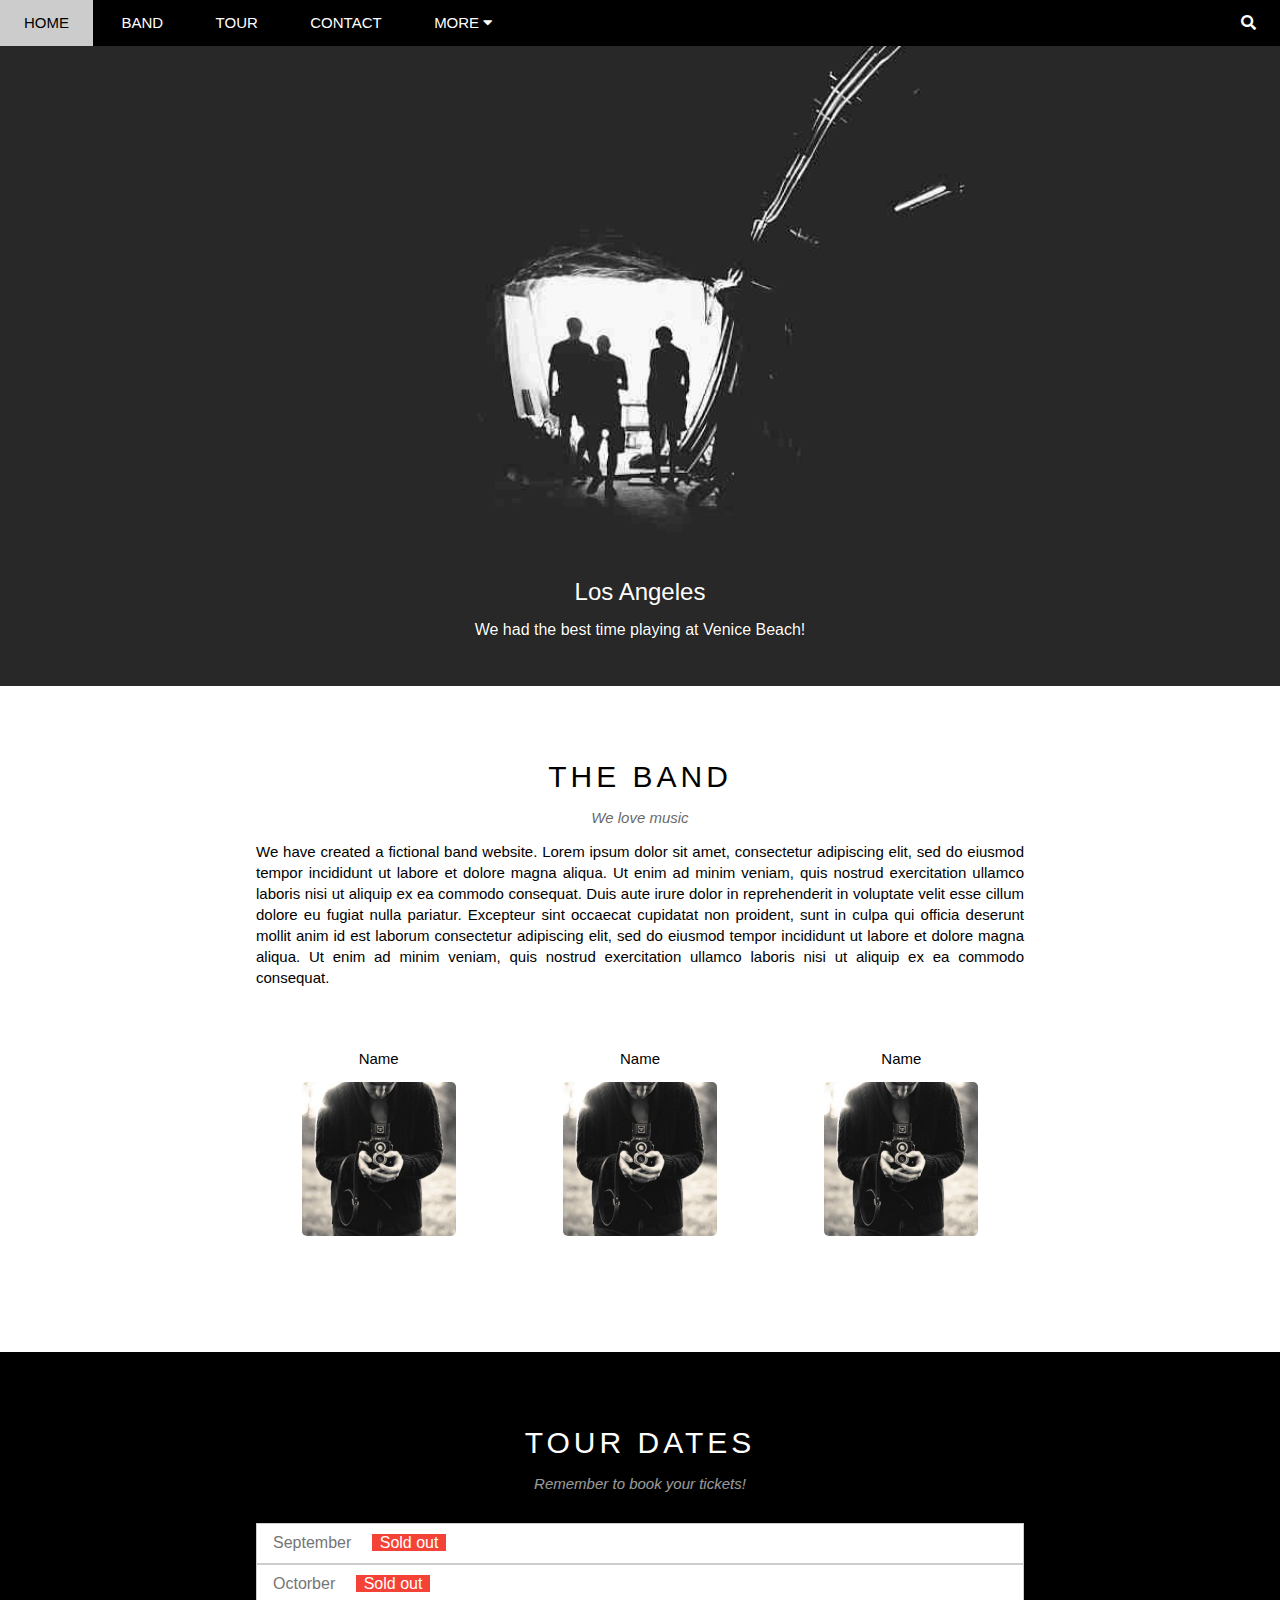
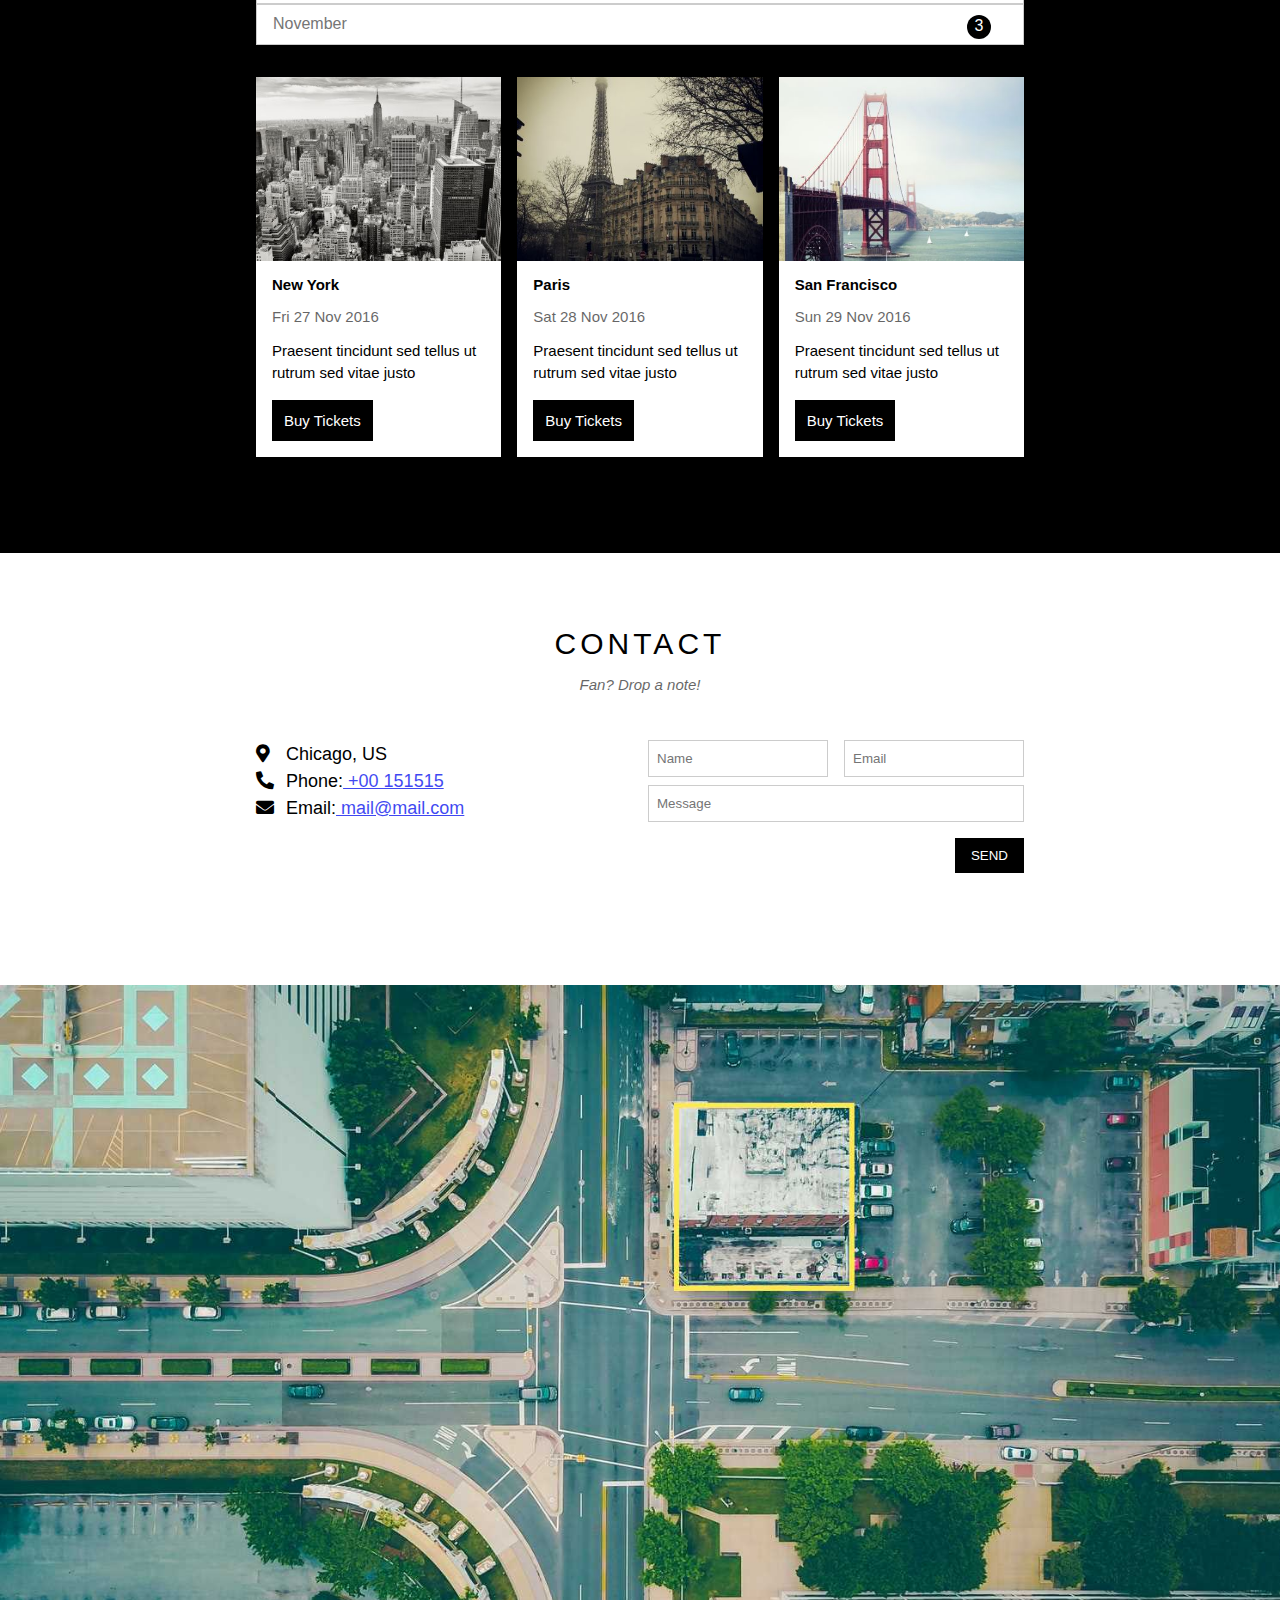
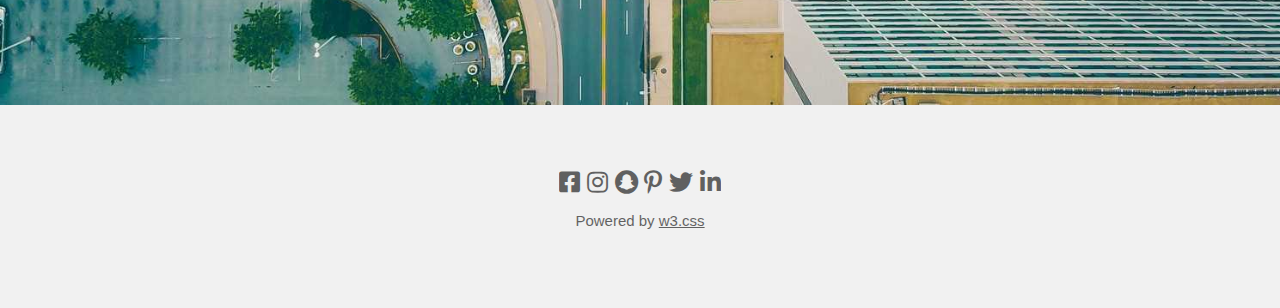
<file: index.html>
<!DOCTYPE html>
<html lang="en">
<head>
  <meta charset="UTF-8">
  <meta http-equiv="X-UA-Compatible" content="IE=edge">
  <meta name="viewport" content="width=device-width, initial-scale=1.0">
  <title>THE BAND</title>
 <link rel="stylesheet" href="https://cdnjs.cloudflare.com/ajax/libs/font-awesome/5.15.3/css/all.min.css" type="text/css">
  <link rel="stylesheet" href="file.css/style2.css">
  <link rel="stylesheet" href="file.css/reposive.css">
  <style>
    #slider{
    margin-top: 46.4px;
padding-top: 50%;
background-image: url(file.img/slider1.jpg);
background-size: cover;
background-position: top center;
position: relative;
}
.slider-content{
position: absolute;
text-align: center;
width:100%;
bottom: 32px;
}


  </style>
</head>
<body>
  <div id="main">
    <!-- header -->
    <div id="header">
       <ul id="nav">
         <li><a href="#">Home</a></li>
         <li><a href="#about">Band</a></li>
         <li><a href="#tour">Tour</a></li>
         <li><a href="#contact">Contact</a></li>
         <li><a href="#">More
          <i class="fas fa-caret-down"></i>
         </a>
          <ul class="subnav">
            <li><a href="#">Merchanise</a></li>
            <li><a href="#">Extra</a></li>
            <li><a href="#">Media</a></li>
          </ul>


        </li>
       </ul>
       <div class="btn-search">
        <i class="fas fa-search"></i>
       </div>
       <div id="mobile-menu" class="mobile-menu">
        <i class="fas fa-bars"></i>
       </div>
    </div>
    <!-- slider -->
    <div id="slider">
      <div class="slider-content">
        <h3 class="slider-heading">Los Angeles</h3>
      <p class="slider-text">We had the best time playing at Venice Beach!</p>
     
      </div>

    </div>
    <!-- content -->
    <div id="content">
  <!-- about -->
  <div id="about" class="content-section">
    <h2 class="section-heading txt-align">THE BAND</h2>
    <p class="section-slogan txt-align">We love music</p>
    <p class="section-text">We have created a fictional band website. Lorem ipsum dolor sit amet, consectetur adipiscing elit, sed do eiusmod tempor incididunt ut labore et dolore magna aliqua. Ut enim ad minim veniam, quis nostrud exercitation ullamco laboris nisi ut aliquip ex ea commodo consequat. Duis aute irure dolor in reprehenderit in voluptate velit esse cillum dolore eu fugiat nulla pariatur. Excepteur sint occaecat cupidatat non proident, sunt in culpa qui officia deserunt mollit anim id est laborum consectetur adipiscing elit, sed do eiusmod tempor incididunt ut labore et dolore magna aliqua. Ut enim ad minim veniam, quis nostrud exercitation ullamco laboris nisi ut aliquip ex ea commodo consequat.</p>
    <div class="row member">
      <div class="col list-member  col-third txt-align">
        <p class="member-name ">Name</p>
        <img src="file.img/bandmember.jpg" alt="" class="member-img ">
      </div>
      <div class="col list-member  col-third txt-align">
        <p class="member-name ">Name</p>
        <img src="file.img/bandmember.jpg" alt="" class="member-img ">
      </div>
      <div class="col list-member  col-third txt-align">
        <p class="member-name  ">Name</p>
        <img src="file.img/bandmember.jpg" alt="" class="member-img ">
      </div>
    </div>
  </div>
  <!-- tour -->
  <div id="tour">
    <div class="content-section">
      <h2 class="section-heading txt-align">TOUR DATES</h2>
      <p class="section-slogan txt-align">Remember to book your tickets!</p>
      <ul class="ticket-sale">
        <li>September <span class="ticket-of-number">Sold out</span></li>
        <li>Octorber <span class="ticket-of-number">Sold out</span></li>
        <li>November <span class="ticket-number txt-align  ">3</span></li>
      </ul>
 
      <div class="tour-ticket row">
        <div class="col col-third mb-bottom ticket-location ">
          <img src="file.img/newyork.jpg" alt="newyork" class="ticket-img">
          <div class="ticket-content">
            <h3 class="ticket-heading">New York</h3>
            <p class="ticket-time">Fri 27 Nov 2016</p>
            <p class="ticket-text">Praesent tincidunt sed tellus ut rutrum sed vitae justo</p>
            <a href="#" class="s-width-full ticket-btn txt-align"> Buy Tickets</a>
          </div>
        </div>
        <div class="col col-third mb-bottom ticket-location">
          <img src="file.img/paris.jpg" alt="newyork" class="ticket-img">
          <div class="ticket-content">
            <h3 class="ticket-heading">Paris</h3>
            <p class="ticket-time">Sat 28 Nov 2016</p>
            <p class="ticket-text">Praesent tincidunt sed tellus ut rutrum sed vitae justo</p>
            <a href="#" class="s-width-full ticket-btn txt-align"> Buy Tickets</a>
          </div>
        </div>
        <div class="col col-third mb-bottom ticket-location">
          <img src="file.img/sanfrancisco.jpg" alt="newyork" class="ticket-img">
          <div class="ticket-content">
            <h3 class="ticket-heading">San Francisco</h3>
            <p class="ticket-time">Sun 29 Nov 2016</p>
            <p class="ticket-text">Praesent tincidunt sed tellus ut rutrum sed vitae justo</p>
            <a href="#" class="s-width-full ticket-btn txt-align "> Buy Tickets</a>
          </div>
        </div>
     </div>
  </div>
  </div>
  <!-- contact -->
  <div id="contact" class="content-section">
    <h2 class="section-heading txt-align">CONTACT</h2>
    <p class="section-slogan txt-align">Fan? Drop a note!</p>
     <div class="row contact-content">
       <div class="col col-half contact-adress mp-bottom">
         <p>
          <i class="fas fa-map-marker-alt"></i>Chicago, US </p>
        <p><i class="fas fa-phone-alt"></i>Phone:<a href="tel:0868125783"> +00 151515</a></p>
          <p><i class="fas fa-envelope"></i>Email:<a href="mailto:mail@mail.com"> mail@mail.com</a></p>
        
       </div>
       <div class="col col-half contact-login ">
          <form action="">
         <div class="row">
          <div class="col col-half contact-login1  ">
            <input type="text" required class="form-control" placeholder="Name" >
          </div>
          <div class="col col-half s-mt-8  contact-login1">
            <input type="email" required class="form-control" placeholder="Email" >
          </div>
         </div>
        <div class="row contact-message" >
          <div class="col col-full">
            <input type="text" required class="form-control" placeholder="Message" >
          </div>
        </div>
        <input type="submit" class="s-width-full contact-btn" value="SEND">

          </form>





       </div>
     </div>
    </div>
    <div id="map">
      <img src="file.img/map (1).jpg" alt="map" >
     </div>
    </div>
     
    <!-- footer -->
    <div id="footer">
      <p class="footer-icon">
        <i class="fab fa-facebook-square"></i>
        <i class="fab fa-instagram"></i>
        <i class="fab fa-snapchat"></i>
        <i class="fab fa-pinterest-p"></i>
        <i class="fab fa-twitter"></i>
     <i class="fab fa-linkedin-in"></i>


      </p>
<p class="copy-right"> Powered by <a href="#">w3.css</a></p>
    </div>



  </div>
  
   
  <script>
    var header=document.getElementById("header");
    var mobileMenu=document.getElementById("mobile-menu");
    // đóng mở menu
    var headerHeight=header.clientHeight;
    mobileMenu.onclick = function(){
      var isClose = header.clientHeight === headerHeight;
     if(isClose){
        header.style.height ="auto";
     }
      
     else{
      header.style.height = null;
     }
      
    }
    // nhấn vào thì ẩn menu
    var menuItems=document.querySelectorAll('#nav li a[href*="#"]');
   
  for (var i = 0 ;i < menuItems.length;i++){
    var menuItem=menuItems[i];
      
      // console.log(isParentMenu);
    menuItem.onclick=function(event){
     var isParentMenu=this.nextElementSibling && this.nextElementSibling.classList.contains('subnav');
     
     if(isParentMenu){
    event.preventDefault();
   
      } else{
        header.style.height = null;
      }
     
     }

  }
   
    
    
  </script>
</body>
</html>
</file>
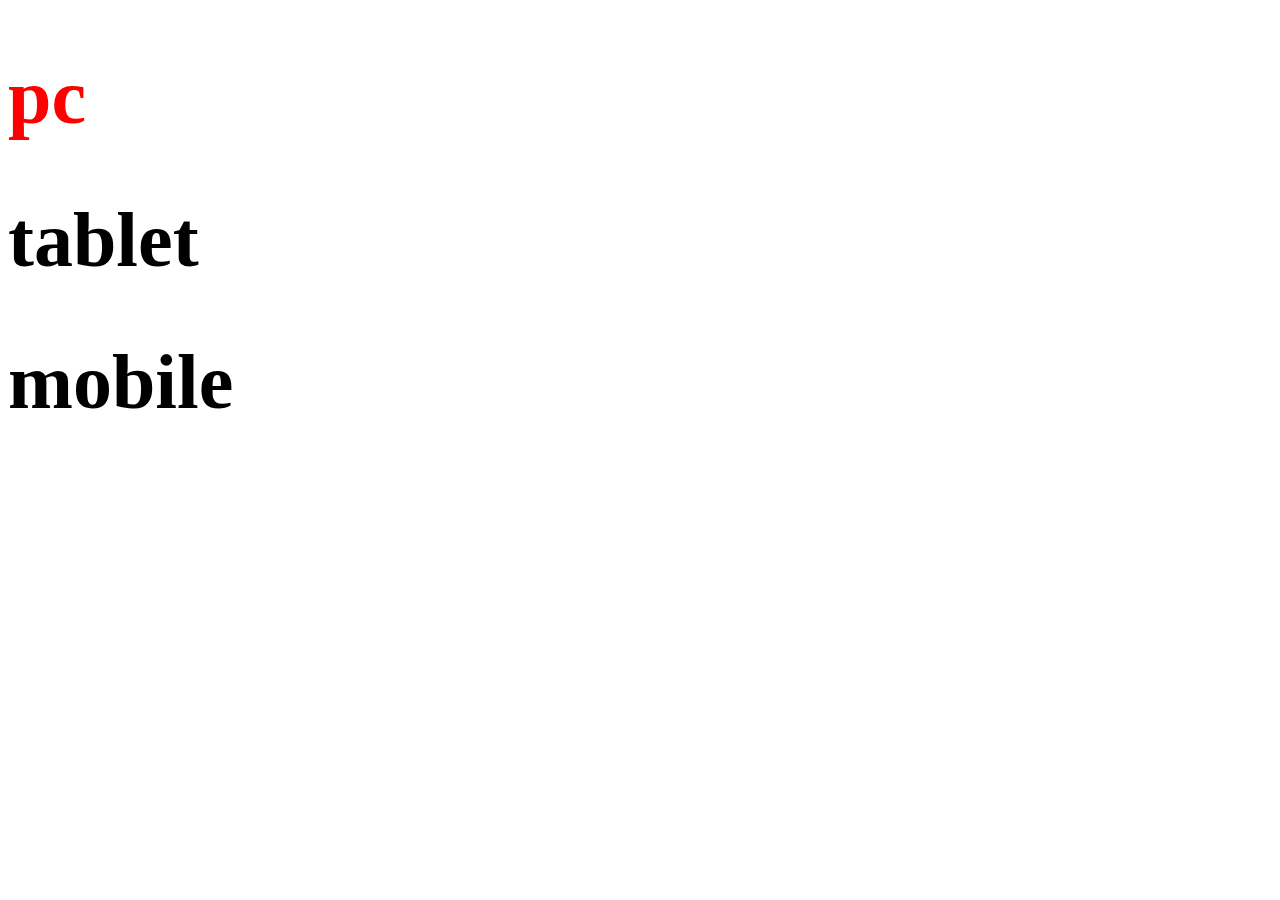
<file: work.htm>
<!DOCTYPE html>
<html lang="en">
<head>
  <meta charset="UTF-8">
  <meta http-equiv="X-UA-Compatible" content="IE=edge">
  <meta name="viewport" content="width=device-width, initial-scale=1.0">
  <title>Document</title>
  <style>
    h1{
   
      font-size: 78px;
    }
    @media(min-width:1024px){
     .pc{
       color:rgb(255, 0, 0);
     }
    }
    @media(min-width:740px) and (max-width:1023px){
     .tablet{
       color:rgb(255, 0, 0);
     }
    }
    @media(max-width:739px){
     .mobile{
       color:rgb(255, 0, 0);
     }
    }
  </style>
</head>
<body>
  <h1 class="pc">
   pc
  </h1>
  <h1 class="tablet" >tablet</h1>
  <h1 class="mobile" >mobile</h1>
</body>
</html>
</file>
<file: file.css/reposive.css>
/* tablet va mobile */
@media(min-width:740px) and (max-width:1023px){
    .ticket-btn{
      padding:15px 16px;
    }

    .form-control{
        padding: 15px;
    }
    .footer-icon{
        font-size: 35px;
       
    }
    .footer-icon i{
        margin: 0 8px;
    }
    .contact-adress{
        line-height: 2.0;
    }
.copy-right {
    font-size: 25px;
}

}











/* mobile */
@media(max-width:739px){
    #header{
      overflow: hidden;
      
    }
    #nav li {
        display: block;
    }
    .btn-search{
        display: none;
    }
    #nav{
  display: block;
    }
    #nav>li>a{
        display: block;
        padding: 1px 24px;
    }.mobile-menu{
        display: block;
    }
    #nav>li:first-child{
        display: inline-block;
    }
    #nav .subnav{

        position: initial;
    }
    #nav .subnav a{
     width: 100%;
     padding: 5px 32px;
     background-color: rgb(48, 48, 48);
     color: white;
  
    }

    .col{
        float:initial
    }
    
    .member-img{
       width: 229.5px;
        height: 229.5px;
    }
    .list-member{
        width: 100%;
    }
    
    .slider-content{
        display: none;
    }
    .ticket-location{
        width: 100%;
    }
    .contact-adress{
        width: 100%;
        line-height: 2;
    }
    .contact-login1,.contact-login{
        width: 100%;
     
        
    }
    .contact-login{
        margin-top: 16px;
    }
    .s-mt-8{
        margin-top: 8px;
    }
    .s-width-full{
        width: 100%;
        
    }
    .txt-align{
        text-align: center;
    }

    .contact-adress a{
        color: #101aef;
        opacity: 80%;
    }
    .contact-adress a:hover{
        opacity: 1;
    }
}
</file>
<file: file.css/style2.css>
/* reset css */
*{
    padding: 0;
    margin: 0;
    box-sizing: border-box;
}
html{
    font-family: Arial, Helvetica, sans-serif;
    scroll-behavior: smooth;
}
#main{

}

#header{
    z-index: 1;
    position: fixed;
height:46.4px;
width: 100%;
top:0px;

background-color: black;
}
#nav{
display: inline-block;
}
#nav li a{
color: white;
text-decoration: none;

font-size: 15px;
display:inline-block;
line-height: 46.4px;
padding: 0 24px;

}
#nav>li:hover>a,#nav .subnav a:hover{
    color: black;
background-color: #ccc;
}
#nav>li>a{
    text-transform: uppercase;
}
#nav>li{
    display: inline-block;
    position: relative;
}
#nav .subnav {
  position: absolute;
  list-style: none;
  display: none;
  box-shadow: 0 0 10px rgba(0,0,0, 0.3);
}
.btn-search,.mobile-menu{
    float: right;
    color: white;
    font-size: 15px;
    line-height: 46.4px;
    padding: 0 24px;
}
.btn-search:hover {
    color: #fff!important;
    background-color: #f44336!important;
}
.mobile-menu{
    position: absolute;
    top:0;
    display: none;
    right:0;
}
.mobile-menu:hover{
    color: black;
background-color: #ccc;
}

#nav li:hover .subnav{
    display:block;
}
#nav .subnav a{

 display: block;
 padding: 0 16px;
 line-height: 38.4px;
 width: 160px;

    color: black;
    background-color: white;
}


.slider-heading{
font-size: 24px;

font-weight: 400;
color: #fff;
}

.slider-text{
    color: #fff;
    margin: 15px 0 ;
    text-shadow:0 0 1px black ;
}

#content{

}
.content-section{
width: 800px;
max-width: 100%;
margin: 0 auto;
padding: 64px 16px;
}
.section-heading{
padding-top: 10px;
font-weight: 500;letter-spacing: 4px;
font-size: 30px;
}

.section-slogan{
    margin: 15px 0;font-size: 15px;
    opacity: 60%;
    font-style: italic;
}

.section-text{
text-align: justify;
line-height: 1.4;
    font-size: 15px;
    margin: 15px 0;
}
.member{
   padding: 32px 0;
   overflow: hidden;
   
}


 .member-name{
    margin: 15px 0;
    font-size: 15px;
}
 .member-img{
    width: 154px;
    border-radius: 5px;
   margin-bottom:16px ;
    height: 154px;
}
#tour{
background-color: black;
}
#tour .content-section{
    width: 800px;padding: 64px 16px;max-width: 100%;
    margin: 0 auto;
  
}
#tour .section-heading {
    padding-top: 10px;
    color:white;
    font-weight: 500;letter-spacing: 4px;
    font-size: 30px;
}
#tour .section-slogan {
    margin: 15px 0;font-size: 15px;
    opacity: 60%;color:white;
    font-style: italic;
}

.ticket-sale{
    list-style: none;
    padding-top: 16px;
   
}
.ticket-of-number{
    color: #fff;
  height: 22.4px;
   margin-left: 16px;
   padding: 0px 8px;
  
    background-color: #f44336;
}

.ticket-number{
    height: 24px;
    background-color: black;
    color: white;
    margin-right: 16px;
    position: relative;
    top:2px;
    width: 24px;
    border-radius: 50%;
    float:right
}
.member{
    padding: 32px 0;
}


.ticket-sale li{
background-color: white;
   color: black; border: 1px solid #ccc!important;
   padding: 8px 16px;
  line-height: 22.4px;
   color: #757575;
}


.ticket-img{
    width: 100%;
    display: block;
}
.ticket-content{font-size: 15px;
    background-color: white;
    padding: 0.150px 16px;

}
.tour-ticket{
    padding: 32px 0;
}
.ticket-heading{
    font-size: 15px;
    padding:15px  0;
}
.ticket-time{
opacity: 60%;
margin-bottom: 15px;
}
.ticket-text{
line-height: 1.5;margin-bottom: 15px;
}
.ticket-btn{
text-decoration: none;
color: white;
padding: 12px;
display:inline-block ;
background-color: black;
margin-bottom: 16px;
}
.ticket-btn:hover{
    color: black;
background-color: #ccc;
}

#footer{

}
/* common */
.txt-align{
    text-align: center !important;
}
.row{
   
    margin: 0 -8px;
    overflow: hidden;
}
.col-third{
    width: 33.33333333333%;
}
.col{ float: left;
    padding: 0 8px;
}
.col-half{
    width: 50%;
}
.mp-bottom{
margin-bottom:16px ;
}
.mp-bottom p{
    font-size: 18px;
}
.mp-bottom i{
    width: 30px;
    line-height: 1.5;
}
.contact-content{
    padding: 32px 0;
}
.col-full{
    width: 100%;
}
.form-control{
    width: 100%;
    padding:10px 8px;
border: 1px solid #ccc;
 
}
.contact-message{
margin-top: 8px;
}
.contact-btn{
  border: none;
color: white;
float:right;

padding: 10px 16px;
cursor: pointer;
margin: 16px 0;
display:block ;
background-color: black;
}
.contact-btn:hover{
    color: black;
    background-color: #ccc;
}
#map{
    width: 100%;
   
}
#map img{
    width: 100%;
    display: block;
    
}.contact-adress a{
    color: #101aef;
    opacity: 80%;
}
.contact-adress a:hover{
    opacity: 1;
}
#footer{
   
    text-align: center;padding: 64px 0;
    background-color: #f1f1f1!important;
}
.footer-icon{
    color: black;
    opacity: 60%;
    font-size: 24px;
}
.footer-icon i:hover{
    opacity: 50%;
} 
.copy-right{
    opacity: 60%;
    font-size: 15px;
    margin: 15px 0;
}.copy-right a{
   
    color: black;
}
.mb-bottom{
    margin-bottom: 16px !;
}
</file>
